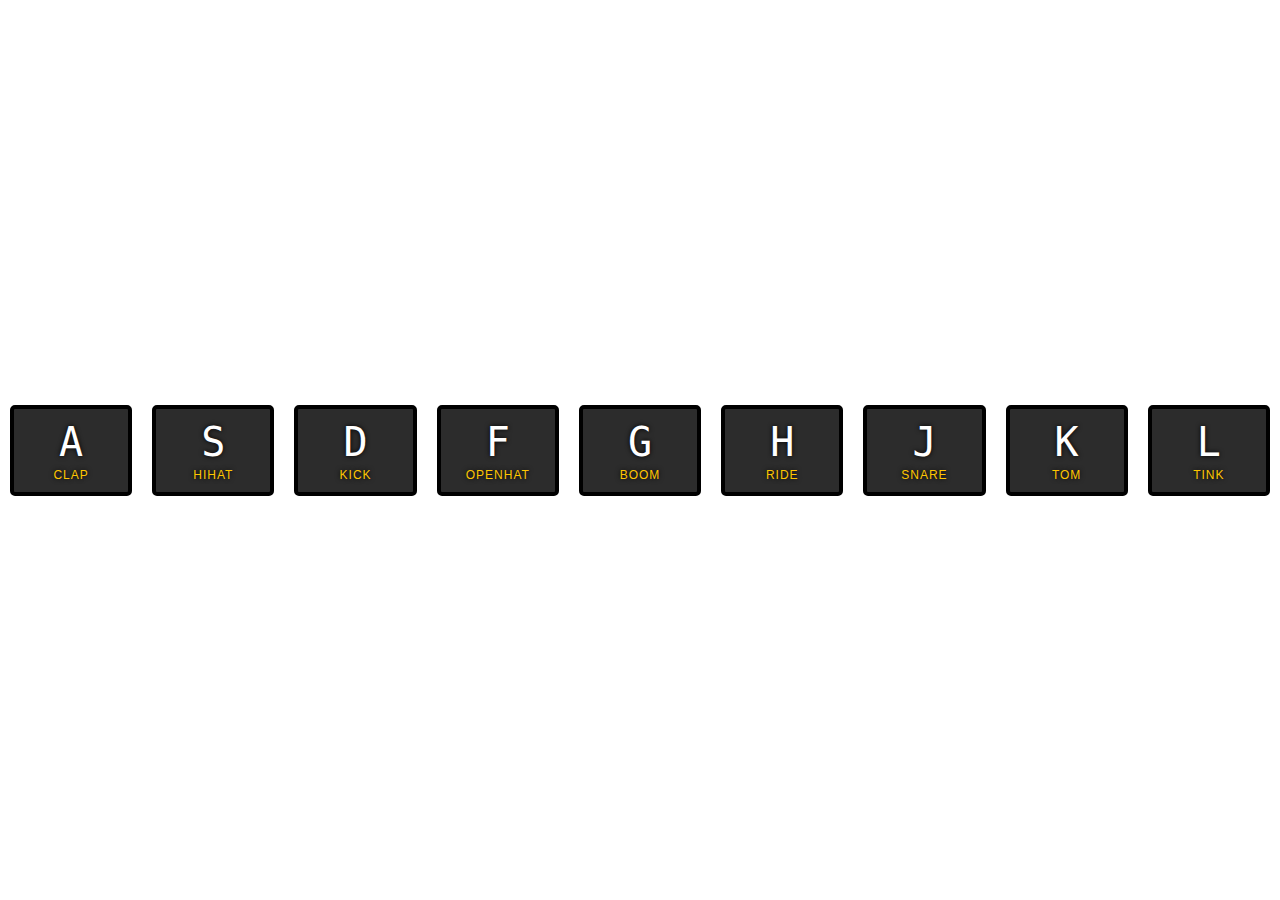
<file: 01-Drum Kit/index.html>
<!DOCTYPE html>
<html lang="en">
<head>
  <meta charset="UTF-8">
  <title>Su Drum Kit</title>
  <link rel="stylesheet" href="index.css">
</head>
<body>
  <div class="keys">
    <div data-key="65" class="key">
      <kbd>A</kbd>
      <span class="sound">clap</span>
    </div>
    <div data-key="83" class="key">
      <kbd>S</kbd>
      <span class="sound">hihat</span>
    </div>
    <div data-key="68" class="key">
      <kbd>D</kbd>
      <span class="sound">kick</span>
    </div>
    <div data-key="70" class="key">
      <kbd>F</kbd>
      <span class="sound">openhat</span>
    </div>
    <div data-key="71" class="key">
      <kbd>G</kbd>
      <span class="sound">boom</span>
    </div>
    <div data-key="72" class="key">
      <kbd>H</kbd>
      <span class="sound">ride</span>
    </div>
    <div data-key="74" class="key">
      <kbd>J</kbd>
      <span class="sound">snare</span>
    </div>
    <div data-key="75" class="key">
      <kbd>K</kbd>
      <span class="sound">tom</span>
    </div>
    <div data-key="76" class="key">
      <kbd>L</kbd>
      <span class="sound">tink</span>
    </div>
  </div>

  <audio data-key="65" src="sounds/clap.wav"></audio>
  <audio data-key="83" src="sounds/hihat.wav"></audio>
  <audio data-key="68" src="sounds/kick.wav"></audio>
  <audio data-key="70" src="sounds/openhat.wav"></audio>
  <audio data-key="71" src="sounds/boom.wav"></audio>
  <audio data-key="72" src="sounds/ride.wav"></audio>
  <audio data-key="74" src="sounds/snare.wav"></audio>
  <audio data-key="75" src="sounds/tom.wav"></audio>
  <audio data-key="76" src="sounds/tink.wav"></audio>

  <script>
    function play(e) {
      const audio = document.querySelector(`audio[data-key="${e.keyCode}"]`)
      const key = document.querySelector(`.key[data-key="${e.keyCode}"]`)
      
      if (!audio) return
      audio.currentTime = 0; // 重置
      audio.play();
      key.classList.add('playing');
    }
    function removeTransition(e) {
      console.log('ee:', e)
      if (e.propertyName !== 'transform') return; // 如果不是transform完成过渡，则忽略
      this.classList.remove('playing');
      
    }

    const keys = document.querySelectorAll('.key')
    keys.forEach(key => key.addEventListener('transitionend', removeTransition));
    window.addEventListener('keydown', play);
  </script>
</body>
</html>
</file>
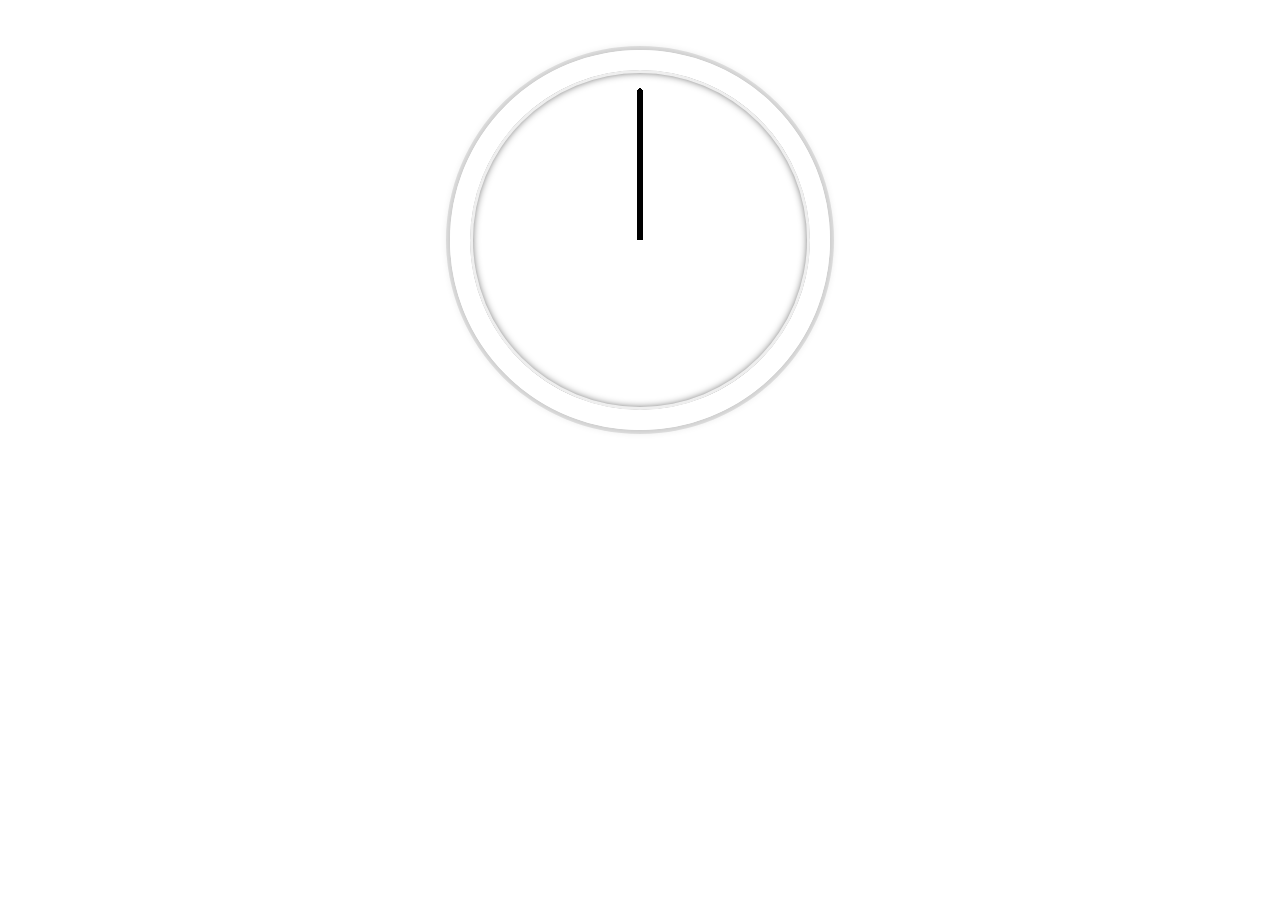
<file: 02-Clock/index.html>
<!DOCTYPE html>
<html lang="en">
<head>
  <meta charset="UTF-8">
  <title>Su Clock</title>
  <link rel="stylesheet" href="index.css">
</head>
<body>
  <div class="clock">
    <div class="clock-face">
      <div class="hand hour-hand"></div>
      <div class="hand min-hand"></div>
      <div class="hand second-hand"></div>
    </div>
  </div>
  <script>
    const secondHand = document.querySelector('.second-hand');
    const minsHand = document.querySelector('.min-hand');
    const hourHand = document.querySelector('.hour-hand');

    function setDate() {
      const now = new Date();
      console.log(now)
      const seconds = now.getSeconds();
      const secondsDegrees = ((seconds / 60) * 360) + 90;
      secondHand.style.transform = `rotate(${secondsDegrees}deg)`;

      const mins = now.getMinutes();
      const minsDegrees = ((mins / 60 + seconds / (60 * 60)) * 360) + 90;
      minsHand.style.transform = `rotate(${minsDegrees}deg)`;

      const hour = now.getHours();
      const hourDegrees = ((hour / 12 + mins/720 + seconds /(12 * 60 * 60)) * 360) + 90;
      hourHand.style.transform = `rotate(${hourDegrees}deg)`;
    }

    setInterval(setDate, 1000);
  </script>
</body>
</html>
</file>
<file: 01-Drum Kit/index.css>
html {
  font-size: 10px;
}

html, body, div, span {
  margin: 0;
  padding: 0;
}

body {
  background:url(http://p1.bpimg.com/567571/7de1a4201d5ab27b.jpg) bottom center;
  background-size: cover;
  font-family: sans-serif;
}

.keys {
  display: flex;
  align-items: center;
  justify-content: center;
  min-height: 100vh;
}

.key {
  flex: 1;
  width: 80px;
  margin: 1rem;
  padding: 1rem .5rem;
  font-size: 1.5rem;
  text-align: center;
  color: white;
  text-shadow: 0 0 5px black;
  background-color: #2c2c2c;
  border: 4px solid black;
  border-radius: 5px;
  transition:all .07s;  
}
.playing {
  transform: scale(1.2);
  border-color: #ffc600;
  box-shadow: 0 0 10px #ffc600;
}

kbd {
  display: block;
  font-size: 40px;
}

.sound {
  font-size: 1.2rem;
  text-transform: uppercase;
  letter-spacing: 1px;
  color: #ffc600;
}
</file>
<file: 02-Clock/index.css>
html {
  font-size: 10px;
}

html, body, div {
  margin: 0;
  padding: 0;
}

body {
  background:url(http://i1.piimg.com/567571/1533a6841e688f92.jpg);
  background-size:cover;
  font-family:'helvetica neue';
  text-align: center;
}


.clock {
  position: relative;
  margin:50px auto;
  padding:2rem;
  width: 30rem;
  height: 30rem;
  border:20px solid white;
  border-radius:50%;
  box-shadow:
    0 0 0 4px rgba(0,0,0,0.1),
    inset 0 0 0 3px #EFEFEF,
    inset 0 0 10px black,
    0 0 10px rgba(0,0,0,0.2);
}

.clock-face {
  position: relative;
  width: 100%;
  height: 100%;
  transform: translateY(-3px); 
}

.hand {
  position: absolute;
  top:50%;
  background:black;
  transform-origin: 100%;
  transform: rotate(90deg);
  transition: all 0.05s;
  transition-timing-function: cubic-bezier(0.1, 2.7, 0.58, 1);
}

.hour-hand {
  width:50%;
  height:6px;
}

.min-hand {
  width:50%;
  height:4px;
}     

.second-hand {
  width:50%;
  height:2px;
}
</file>
